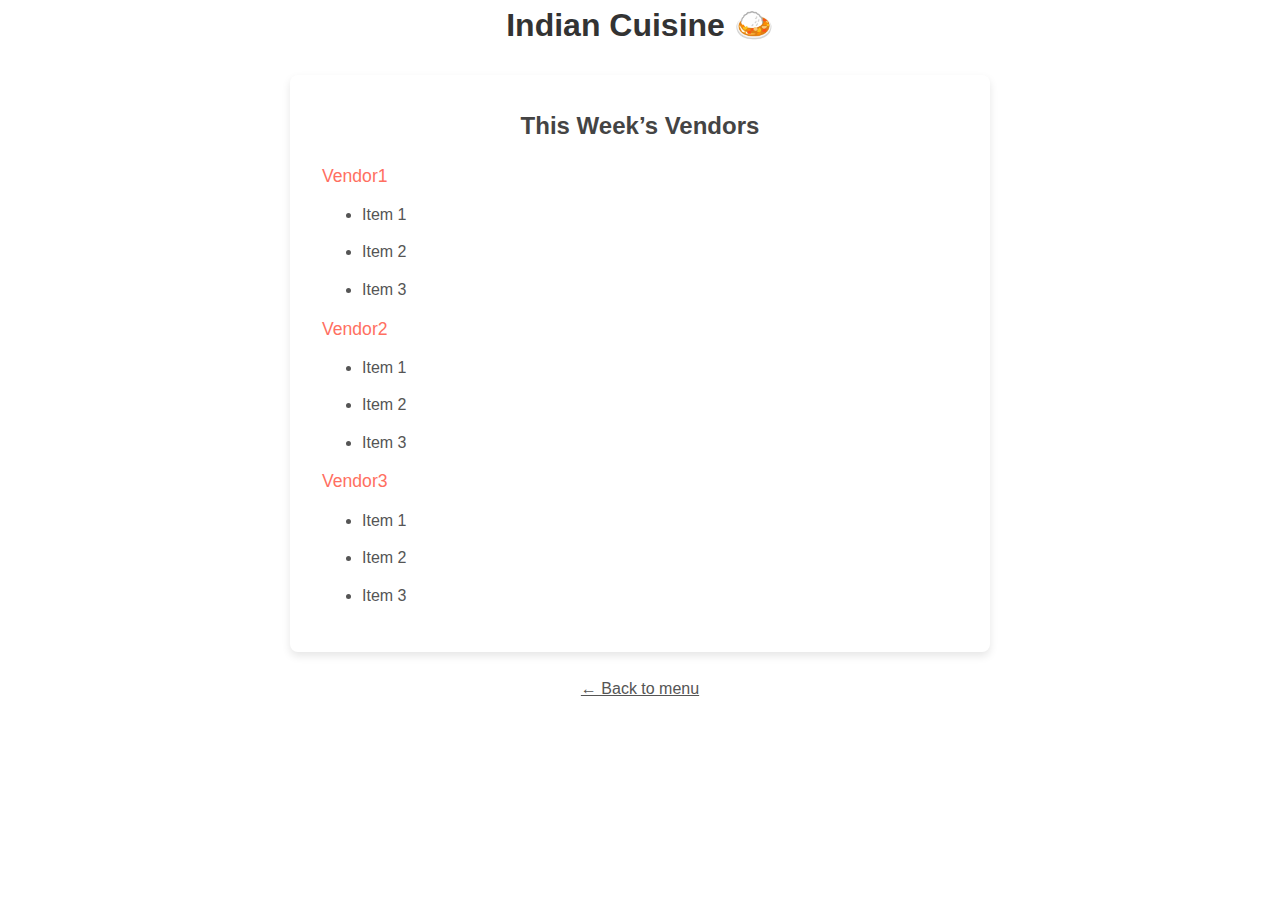
<file: indian.html>
<!DOCTYPE html>
<html lang="en">
<head>
  <meta charset="UTF-8" />
  <meta name="viewport" content="width=device-width, initial-scale=1.0"/>
  <title>Indian — Campus CulturEats</title>
  <link rel="stylesheet" href="style.css">
</head>
<body>
  <h1>Indian Cuisine 🍛</h1>

  <section>
    <h2>This Week’s Vendors</h2>
    <ul>
      <li>
        <a href="#" target="_blank">Vendor1</a>
        <!-- Nested list of stall items -->
        <ul class="menu-items">
          <li>Item 1</li>
          <li>Item 2</li>
          <li>Item 3</li>
        </ul>
      </li>
      <li>
        <a href="#" target="_blank">Vendor2</a>
        <!-- Nested list of stall items -->
        <ul class="menu-items">
          <li>Item 1</li>
          <li>Item 2</li>
          <li>Item 3</li>
        </ul>
      </li>
      <li>
        <a href="#" target="_blank">Vendor3</a>
        <!-- Nested list of stall items -->
        <ul class="menu-items">
          <li>Item 1</li>
          <li>Item 2</li>
          <li>Item 3</li>
        </ul>
      </li>
    </ul>
  </section>

  <a href="index.html" class="back-link">← Back to menu</a>
</body>

</html>
</file>
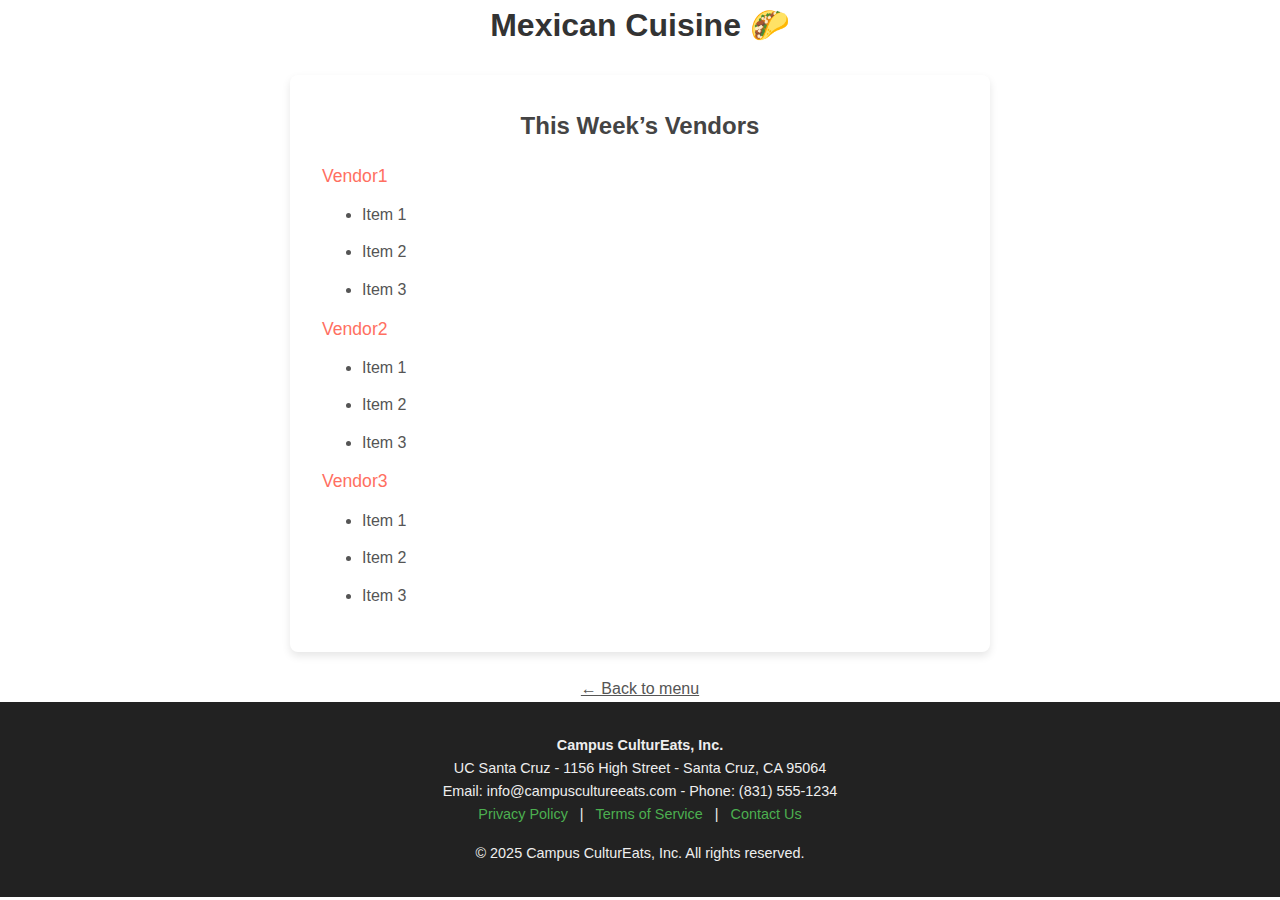
<file: mexican.html>
<!DOCTYPE html>
<html lang="en">
<head>
  <meta charset="UTF-8" />
  <meta name="viewport" content="width=device-width, initial-scale=1.0"/>
  <title>Mexican — Campus CulturEats</title>
  <link rel="stylesheet" href="style.css">
</head>
<body>
  <h1>Mexican Cuisine 🌮</h1>

  <section>
    <h2>This Week’s Vendors</h2>
    <ul>
      <li>
        <a href="#" target="_blank">Vendor1</a>
        <!-- Nested list of stall items -->
        <ul class="menu-items">
          <li>Item 1</li>
          <li>Item 2</li>
          <li>Item 3</li>
        </ul>
      </li>
      <li>
        <a href="#" target="_blank">Vendor2</a>
        <!-- Nested list of stall items -->
        <ul class="menu-items">
          <li>Item 1</li>
          <li>Item 2</li>
          <li>Item 3</li>
        </ul>
      </li>
      <li>
        <a href="#" target="_blank">Vendor3</a>
        <!-- Nested list of stall items -->
        <ul class="menu-items">
          <li>Item 1</li>
          <li>Item 2</li>
          <li>Item 3</li>
        </ul>
      </li>
    </ul>
  </section>

  <a href="index.html" class="back-link">← Back to menu</a>
</body>
  <!-- Footer -->
  <footer style="background:#222; color:#eee; padding:2rem 1rem; text-align:center; font-size:0.9rem;">
    <div style="max-width:800px; margin:0 auto;">
      <p><strong>Campus CulturEats, Inc.</strong></p>
      <p>UC Santa Cruz - 1156 High Street - Santa Cruz, CA 95064</p>
      <p>Email: info@campuscultureeats.com - Phone: (831) 555‑1234</p>
      <p>
        <a href="#" style="color:#4caf50; text-decoration:none; margin:0 .5rem;">Privacy Policy</a> |
        <a href="#" style="color:#4caf50; text-decoration:none; margin:0 .5rem;">Terms of Service</a> |
        <a href="#" style="color:#4caf50; text-decoration:none; margin:0 .5rem;">Contact Us</a>
      </p>
      <p style="margin-top:1rem;">&copy; 2025 Campus CulturEats, Inc. All rights reserved.</p>
    </div>
  </footer>
</html>
</file>
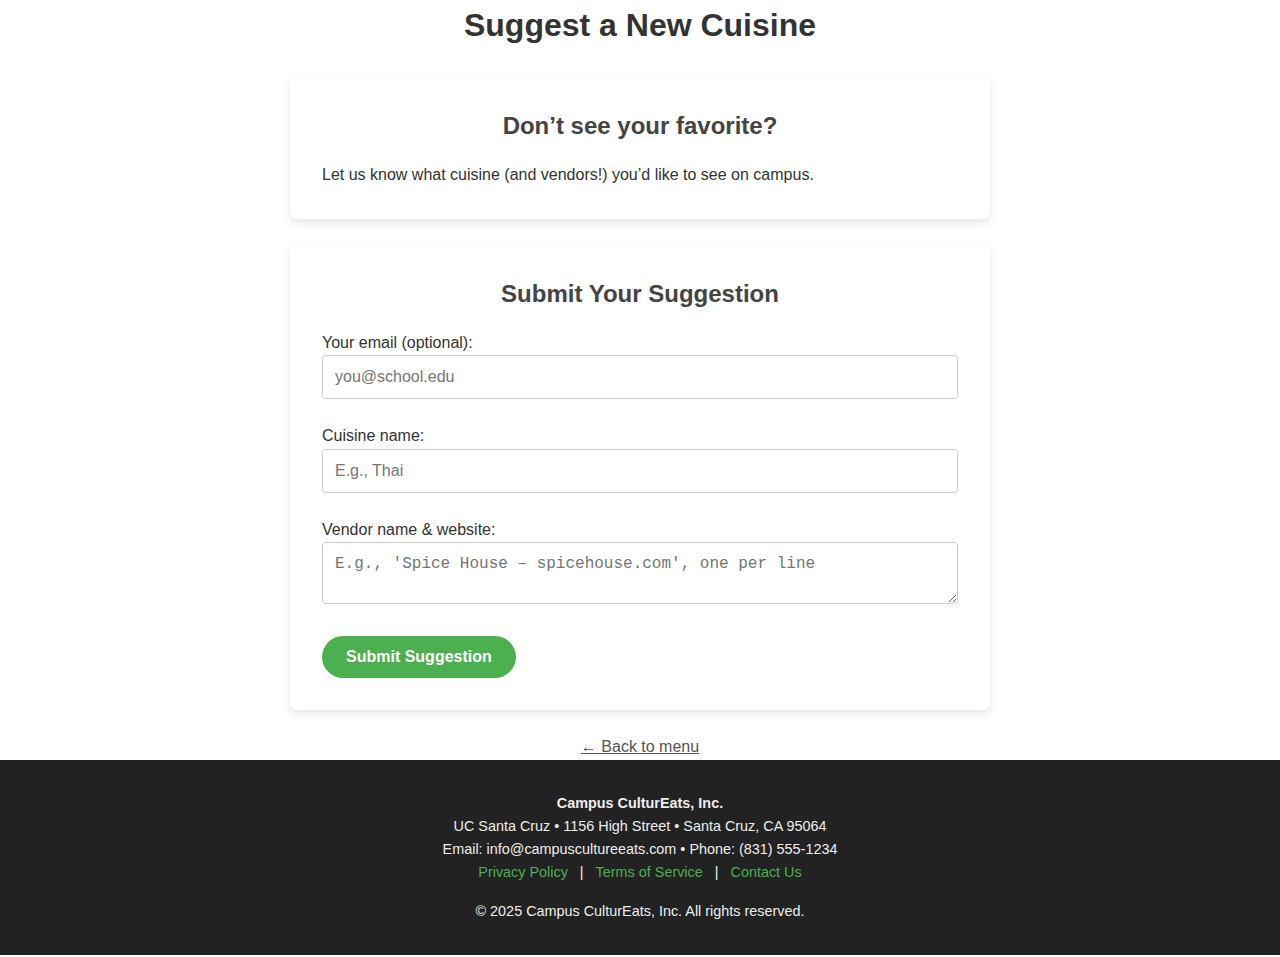
<file: suggest.html>
<!DOCTYPE html>
<html lang="en">
<head>
  <meta charset="UTF-8" />
  <meta name="viewport" content="width=device-width, initial-scale=1.0"/>
  <title>Suggest a Cuisine — Campus CulturEats</title>
  <link rel="stylesheet" href="style.css">
</head>
<body>
  <h1>Suggest a New Cuisine</h1>

  <section>
    <h2>Don’t see your favorite?</h2>
    <p>Let us know what cuisine (and vendors!) you’d like to see on campus.</p>
  </section>

  <section>
    <h2>Submit Your Suggestion</h2>
    <!-- Suggestion Form -->
    <form action="https://formspree.io/f/xnnpwnqv" method="POST">
      <!-- Hidden field to identify this as a suggestion -->
      <input type="hidden" name="type" value="suggestion">

      <label>
        Your email (optional):
        <input type="email" name="email" placeholder="you@school.edu">
      </label>

      <label>
        Cuisine name:
        <input type="text" name="cuisine" required placeholder="E.g., Thai">
      </label>

      <label>
        Vendor name & website:
        <textarea name="vendors" required placeholder="E.g., 'Spice House – spicehouse.com', one per line"></textarea>
      </label>

      <button type="submit">Submit Suggestion</button>
    </form>
  </section>

  <a href="index.html" class="back-link">← Back to menu</a>
</body>
  <!-- Footer -->
  <footer style="background:#222; color:#eee; padding:2rem 1rem; text-align:center; font-size:0.9rem;">
    <div style="max-width:800px; margin:0 auto;">
      <p><strong>Campus CulturEats, Inc.</strong></p>
      <p>UC Santa Cruz • 1156 High Street • Santa Cruz, CA 95064</p>
      <p>Email: info@campuscultureeats.com • Phone: (831) 555‑1234</p>
      <p>
        <a href="#" style="color:#4caf50; text-decoration:none; margin:0 .5rem;">Privacy Policy</a> |
        <a href="#" style="color:#4caf50; text-decoration:none; margin:0 .5rem;">Terms of Service</a> |
        <a href="#" style="color:#4caf50; text-decoration:none; margin:0 .5rem;">Contact Us</a>
      </p>
      <p style="margin-top:1rem;">&copy; 2025 Campus CulturEats, Inc. All rights reserved.</p>
    </div>
  </footer>
</html>
</file>
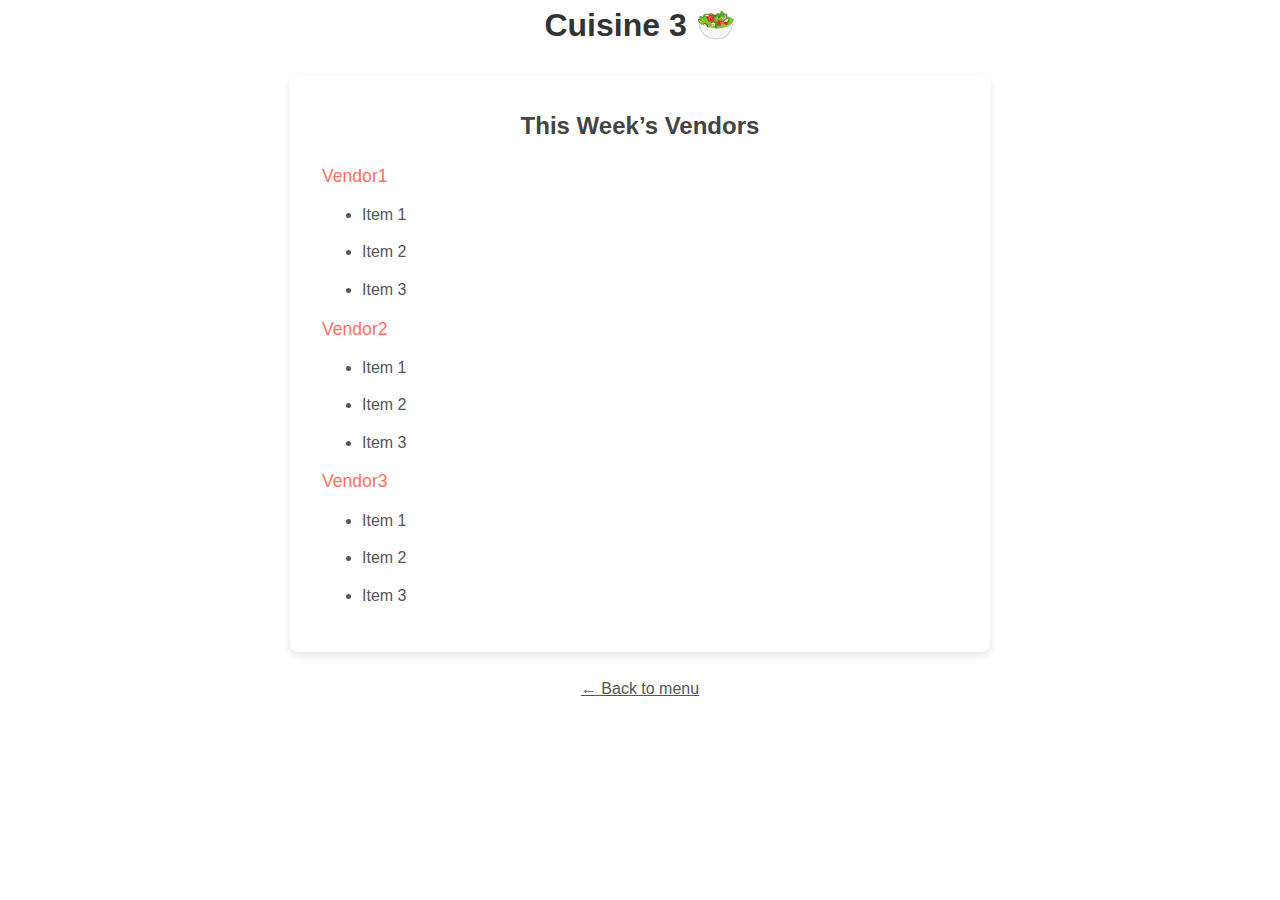
<file: vegan.html>
<!DOCTYPE html>
<html lang="en">
<head>
  <meta charset="UTF-8" />
  <meta name="viewport" content="width=device-width, initial-scale=1.0"/>
  <title>Vegan — Campus CulturEats</title>
  <link rel="stylesheet" href="style.css">
</head>
<body>
  <h1>Cuisine 3 🥗</h1>

  <section>
    <h2>This Week’s Vendors</h2>
    <ul>
      <li>
        <a href="#" target="_blank">Vendor1</a>
        <!-- Nested list of stall items -->
        <ul class="menu-items">
          <li>Item 1</li>
          <li>Item 2</li>
          <li>Item 3</li>
        </ul>
      </li>
      <li>
        <a href="#" target="_blank">Vendor2</a>
        <!-- Nested list of stall items -->
        <ul class="menu-items">
          <li>Item 1</li>
          <li>Item 2</li>
          <li>Item 3</li>
        </ul>
      </li>
      <li>
        <a href="#" target="_blank">Vendor3</a>
        <!-- Nested list of stall items -->
        <ul class="menu-items">
          <li>Item 1</li>
          <li>Item 2</li>
          <li>Item 3</li>
        </ul>
      </li>
    </ul>
  </section>

  <a href="index.html" class="back-link">← Back to menu</a>
</body>
</html>
</file>
<file: style.css>
/* Reset & base */
* {
    margin: 0;
    padding: 0;
    box-sizing: border-box;
  }
  
  /* Center all headings site‑wide */
  h1, h2, h3, h4, h5, h6,\ {
    text-align: center;
  }
  
  body {
    font-family: 'Segoe UI', Tahoma, sans-serif;
    line-height: 1.6;
    color: #333;
    min-height: 100vh;
  }
  
  /* Semi‑opaque overlay for readability */
  .overlay {
    background-color: rgba(255,255,255,0.85);
    min-height: 100vh;
    padding-bottom: 2rem;
  }
  
  /* Header */
  header {
    padding: 4rem 1rem 2rem;
    color: rgb(0, 0, 0);
    position: relative;
  }
  header::after {
    content: '';
    position: absolute;
    top: 0; left: 0; right: 0; bottom: 0;
  }
  header h1 {
    position: relative;
    font-size: 3rem;
    z-index: 1;
  }
  header p {
    position: relative;
    font-size: 1.2rem;
    margin-top: 0.5rem;
    z-index: 1;
  }
  
  /* Navigation */
  nav {
    display: flex;
    justify-content: center;
    flex-wrap: wrap;
    gap: 0.75rem;
    margin: 2rem 0;
  }
  .nav-btn {
    padding: 0.75rem 1.5rem;
    background-color: #ff6f61;
    color: white;
    text-decoration: none;
    border-radius: 30px;
    font-weight: 600;
    transition: background-color 0.3s;
  }
  .nav-btn:hover {
    background-color: #e85b50;
  }
  .suggest-btn {
    background-color: #4caf50;
  }
  .suggest-btn:hover {
    background-color: #3e8e41;
  }
  
  /* Content sections as cards */
  section {
    background: white;
    border-radius: 8px;
    max-width: 700px;
    margin: 1.5rem auto;
    padding: 2rem;
    box-shadow: 0 4px 8px rgba(0,0,0,0.1);
  }
  section h2 {
    margin-bottom: 1rem;
    color: #444;
  }
  
  /* Vendor list */
  ul {
    list-style: none;
  }
  ul li {
    margin: 0.75rem 0;
    font-size: 1.1rem;
  }
  ul li a {
    color: #ff6f61;
    text-decoration: none;
  }
  ul li a:hover {
    text-decoration: underline;
  }
  
  /* Form styling */
  form label {
    display: block;
    margin-bottom: 0.5rem;
    font-weight: 500;
  }
  form input,
  form textarea {
    width: 100%;
    padding: 0.75rem;
    margin-bottom: 1rem;
    border: 1px solid #ccc;
    border-radius: 4px;
    font-size: 1rem;
  }
  form button {
    padding: 0.75rem 1.5rem;
    border: none;
    border-radius: 30px;
    font-size: 1rem;
    font-weight: 600;
    cursor: pointer;
    transition: background-color 0.3s;
  }
  form button:not(.suggest-btn) {
    background-color: #4caf50;
    color: white;
  }
  form button:not(.suggest-btn):hover {
    background-color: #3e8e41;
  }
  form button.suggest-btn {
    background-color: #4caf50;
    color: white;
  }
  form button.suggest-btn:hover {
    background-color: #3e8e41;
  }
  
  /* Back link */
.back-link {
    display: block;
    text-align: center;
    margin-top: 1.5rem;
    color: #555;
  }
  .back-link:hover {
    text-decoration: underline;
  }
  /* Page‑specific tweaks for index.html */
body.index-page header {
    padding-top: 1rem;    /* push header content down */
  }
  
  body.index-page .hero-image {
    display: block;
    max-width: 720px;
    width: 100%;
    margin: 2rem auto 1rem; /* space above & below */
  }

  /* Remove grey overlay behind header on index.html */
body.index-page .overlay {
    background-color: transparent;
  }
  body.index-page .hero-image {
    max-width: 400px;
    width: 80%;
    margin: 2rem auto 1rem;
    display: block;
  }

  .menu-items {
    margin-top: 0.5rem;
    margin-left: 1.5rem;
    list-style: disc;
    padding-left: 1rem;
  }
  .menu-items li {
    font-size: 1rem;
    color: #555;
  }

  /* Footer styling */
footer {
    background: #222;
    color: #eee;
    padding: 2rem 1rem;
  }
  
  footer div {
    max-width: 700px;      /* match your content width */
    margin: 0 auto;        /* center */
    text-align: center;
    font-size: 0.9rem;
  }
  
  footer a {
    color: #4caf50;
    text-decoration: none;
    margin: 0 .5rem;
  }
  
  footer a:hover {
    text-decoration: underline;
  }
</file>
